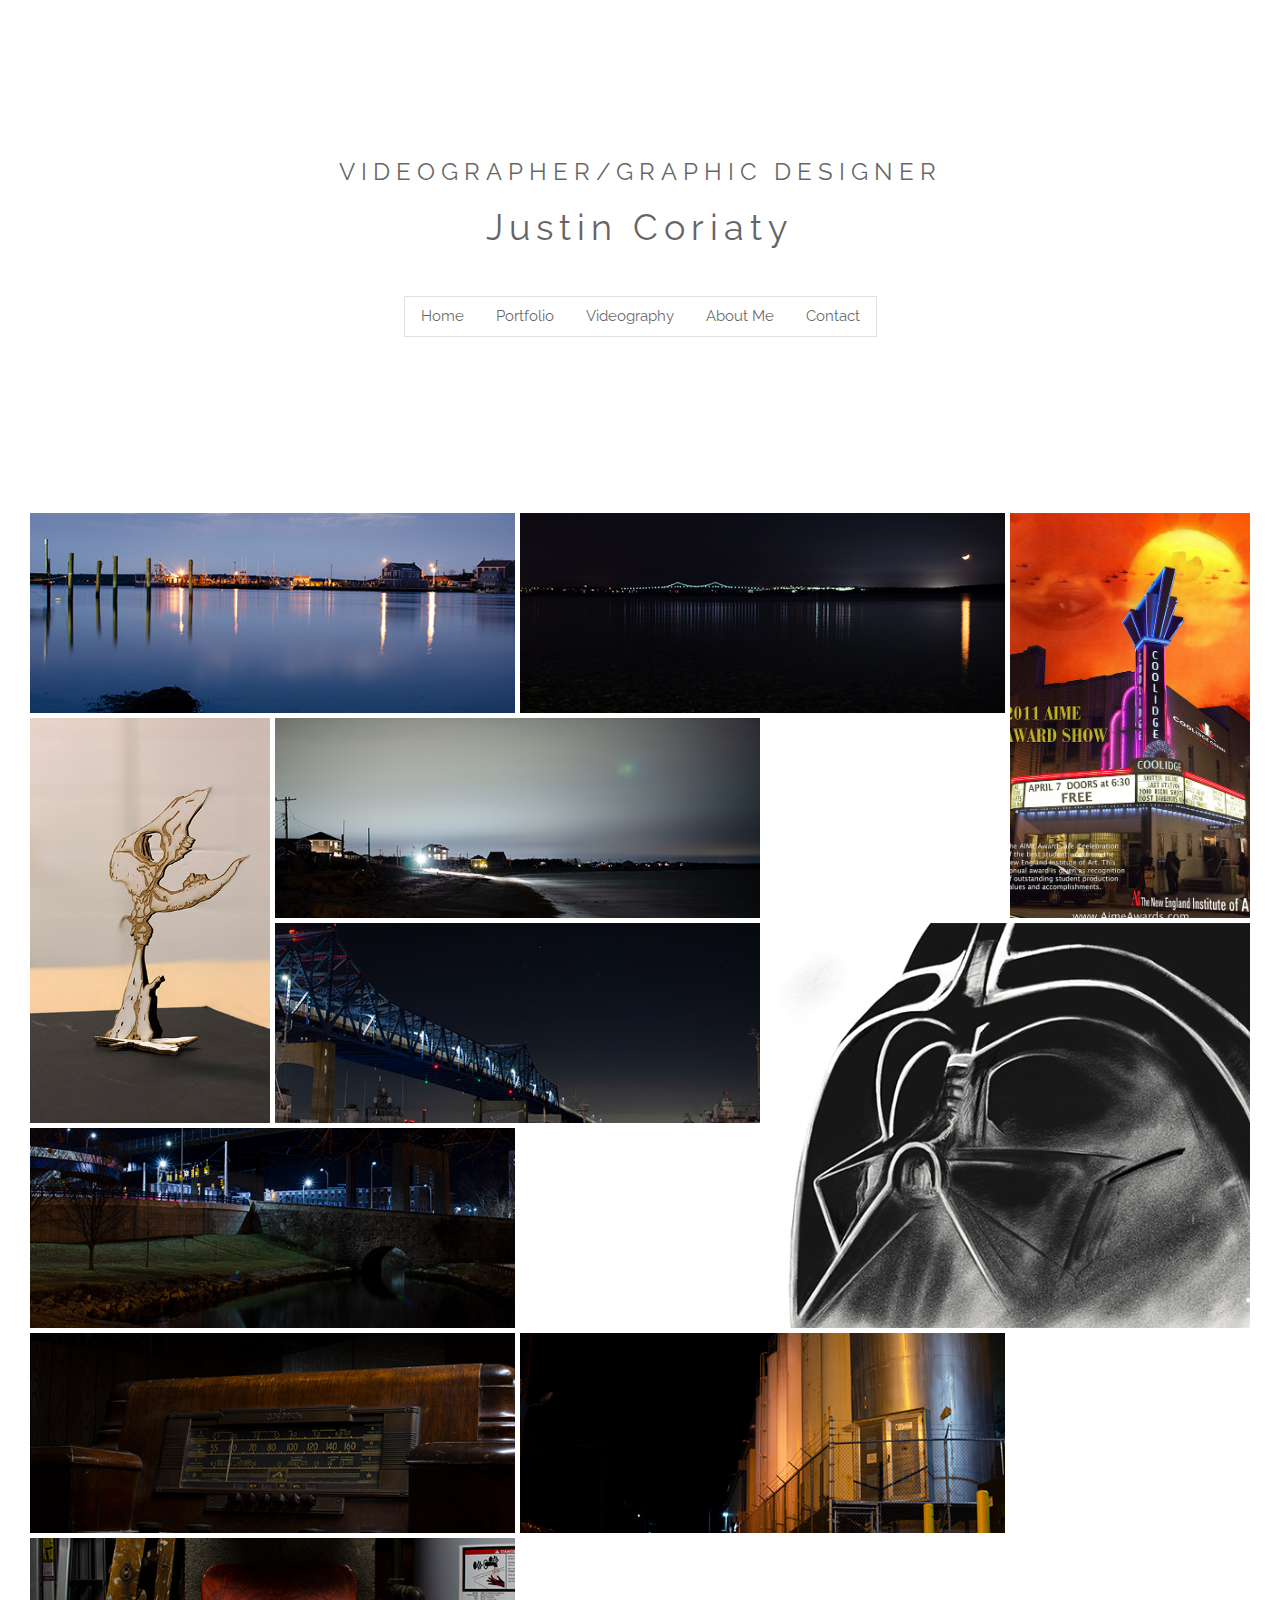
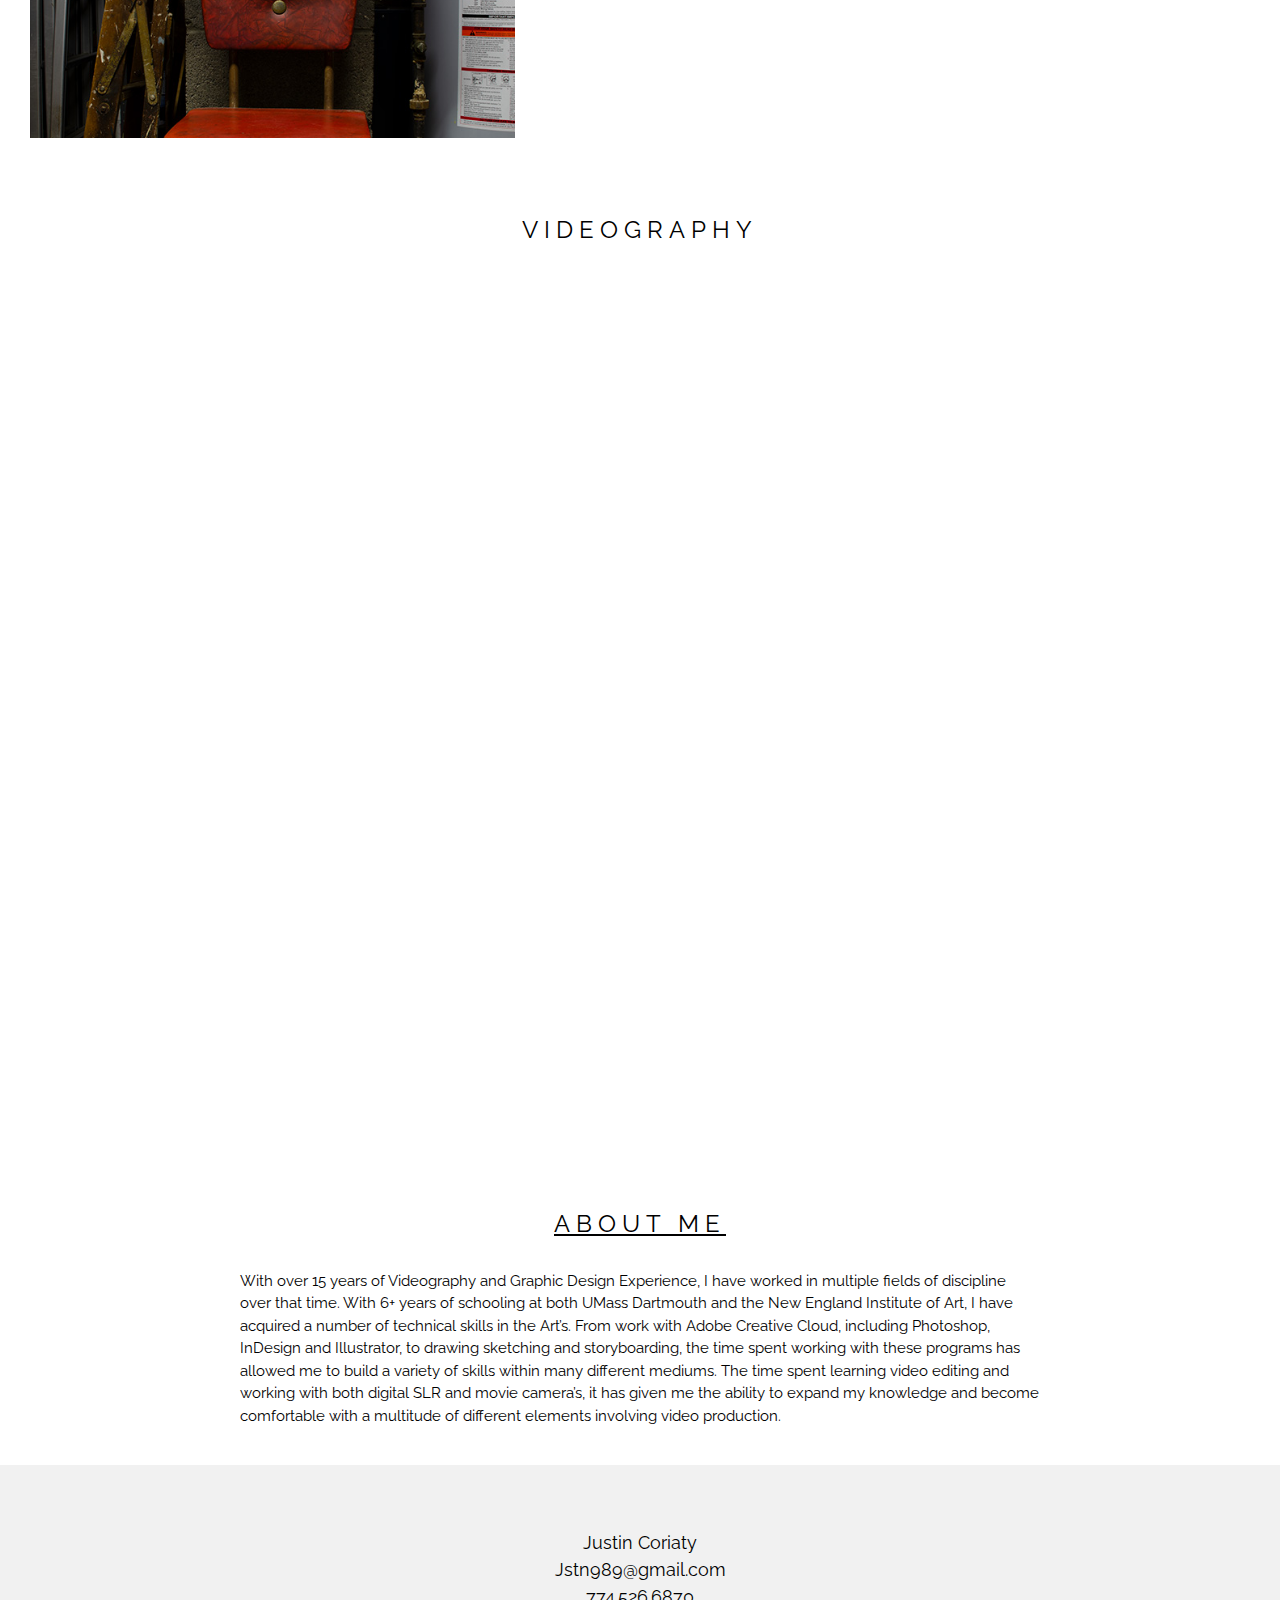
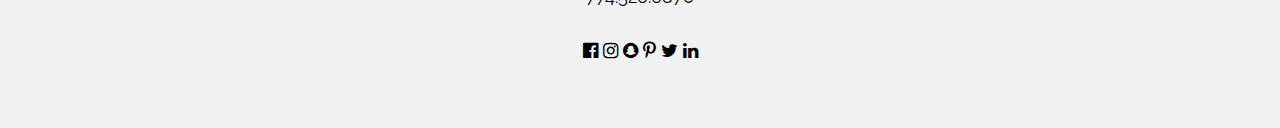
<file: index.html>
<!-- <!DOCTYPE html>
<html>
<head>
    <meta charset="utf-8" />
    <meta http-equiv="X-UA-Compatible" content="IE=edge">
    <title>Coriaty Portfolio</title> -->
    <!-- <meta name="viewport" content="width=device-width, initial-scale=1">
    <link rel="stylesheet" type="text/css" media="screen" href="main.css" /> -->
    <!-- <link href="https://fonts.googleapis.com/css?family=Montserrat:italic,100,800" rel="stylesheet">
    <script src="http://code.jquery.com/jquery-latest.min.js" type="text/javascript"></script>
    <link rel="stylesheet" href="https://cdn.jsdelivr.net/npm/animate.css@3.5.2/animate.min.css">
    <script src="main.js"></script>
     -->
</head>
<body>
   
    <!DOCTYPE html>
  <html>
  <title>Coriaty Portfolio</title>
  <meta charset="UTF-8">
  <meta name="viewport" content="width=device-width, initial-scale=1">
  <link rel="stylesheet" type="text/css" media="screen" href="main.css" />
  <link rel="stylesheet" href="https://www.w3schools.com/w3css/4/w3.css">
  <link rel="stylesheet" href="https://fonts.googleapis.com/css?family=Raleway">
  <link rel="stylesheet" href="https://cdnjs.cloudflare.com/ajax/libs/font-awesome/4.7.0/css/font-awesome.min.css">
    <style>
      body,h1 {font-family: "Raleway", Arial, sans-serif}
      h1 {letter-spacing: 6px}
      .w3-row-padding img {margin-bottom: 12px}
    </style>
<body>

<!-- !PAGE CONTENT! -->
<div class="w3-content" style="max-width:1500px">
  </div>

<!-- Header -->
<header class="w3-panel w3-center w3-opacity" style="padding:128px 16px">
  <h1 class="w3-xlarge">VIDEOGRAPHER/GRAPHIC DESIGNER</h1>
  <h1 class="name">Justin Coriaty</h1>
  <a id="home"></a>



  
  <!-- nav bar -->
  <div class="w3-padding-32">
    <div class="w3-bar w3-border">
      <a class="w3-bar-item w3-button" href="#home">Home</a>
      <a class="w3-bar-item w3-button" href="#portfolio">Portfolio</a>
      <a class="w3-bar-item w3-button" href="#video">Videography</a>
      <a class="w3-bar-item w3-button" href="#about">About Me</a>
      <a class="w3-bar-item w3-button" href="#contact">Contact</a>
    </div>
  </div>
</header>


<a id="portfolio"></a>

<!-- Photo Grid -->
<div class="container">
  <div class="horizontal"><img src="/assets/EddySmall.jpg"/></div>
  <div class="horizontal"><img src="/assets/moon.jpg"/></div>
  <div class="vertical"><img src="/assets/aimePosterSmall.jpg"/></div>
  <div class="vertical"><img src="/assets/laserCutSkull.jpg"/></div>
  <div class="horizontal"><img src="/assets/BeachSmall2.jpg"/></div>
  <div class="horizontal"><img src="/assets/BridgeSmall.jpg"/></div>
  <div class="big"><img src="/assets/drawingVaderSmall.jpg"/></div>
  <div class="horizontal"><img src="/assets/streetSmall.jpg"/></div>
  <div class="horizontal"><img src="/assets/radio.jpg"/></div>
  <div class="horizontal"><img src="/assets/tanksNight.jpg"/></div>
  <div class="horizontal"><img src="/assets/chair.jpg"/></div>
</div>

<a id="video"></a>
<h1 class="w3-xlarge" id="videography">VIDEOGRAPHY</h1>

<!-- Video Section -->

<div style="max-width: 720px; max-height: 720px; margin: 0 auto;">
  <div style="padding-bottom: 56.25%; position: relative; height: 0;">
    <iframe src="https://www.youtube.com/embed/nwS7u4KTzFI?rel=0" frameborder="0" allowfullscreen="" style="position:absolute; top:0; left:0; width:100%; height:100%;" class="embed-content ui-droppable"></iframe>
  </div>
</div>

<br/>

<!-- "How To" with Theodore Casey and Justin Coriaty - NEIA -->
<div style="max-width: 720px; max-height: 720px; margin: 0 auto;">
    <div style="padding-bottom: 56.25%; position: relative; height: 0;">
      <iframe src="https://www.youtube.com/embed/LtOmaxM1fp0?rel=0" frameborder="0" allowfullscreen="" style="position:absolute; top:0; left:0; width:100%; height:100%;" class="embed-content ui-droppable"></iframe>
    </div>
  </div>



<br/>
<br/>
<br/>
<!-- About me section -->
<a href="/justinCoriatyResume2/index3.html"><h1 class="w3-xlarge" id="aboutme">ABOUT ME</h1></a>
<a id="about"></a>
<!-- <a href="/justinCoriatyResume2/index3.html">Resume</a> -->

  <div>
   <p class="max-width">With over 15 years of Videography and Graphic Design Experience, I have worked in multiple fields of discipline over that time. With 6+ years of schooling at both UMass Dartmouth and the New England Institute of Art, I have acquired a number of technical skills in the Art’s. From work with Adobe Creative Cloud, including Photoshop, InDesign and Illustrator, to drawing sketching and storyboarding, the time spent working with these programs has allowed me to build a variety of skills within many different mediums. The time spent learning video editing and working with both digital SLR and movie camera’s, it has given me the ability to expand my knowledge and become comfortable with a multitude of different elements involving video production.</p>
  </div>
<!-- Contact section -->
<br>
<a id="contact"></a>

<!-- End Page Content -->
</div>

<!-- Footer -->
    <footer class="w3-container w3-padding-64 w3-light-grey w3-center w3-large"> 
      <div>
        Justin Coriaty<br/>
        Jstn989@gmail.com<br/>
        774.526.6870<br/>
        <br/>
      </div>
  <i class="fa fa-facebook-official w3-hover-opacity"></i>
  <i class="fa fa-instagram w3-hover-opacity"></i>
  <i class="fa fa-snapchat w3-hover-opacity"></i>
  <i class="fa fa-pinterest-p w3-hover-opacity"></i>
  <i class="fa fa-twitter w3-hover-opacity"></i>
  <i class="fa fa-linkedin w3-hover-opacity"></i>
  <!-- Build based off of w3schools photographer template -->
  <!-- <p>Powered by <a href="https://www.w3schools.com/w3css/default.asp" target="_blank" class="w3-hover-text-green">w3.css</a></p> -->
    </footer>

  </body>
</html>
</file>
<file: main.css>
body,h1 {
    font-family: "Raleway", Arial, sans-serif;
}

.container {
    display: grid;
    grid-gap: 5px;
    grid-template-columns: repeat(auto-fit, minmax(200px, 1fr));
    grid-auto-rows: 200px;
    grid-auto-flow: dense;
    padding-left: 30px;
    padding-right: 30px;
    padding-bottom: 5%;

}

.container > div {
    display: flex;
    justify-content: center;
    align-items: center;
    font-size: 2em;
    color: #ffeead;
}

.container > div > img {
    width: 100%;
    height: 100%;
    object-fit: cover;
}

.horizontal {
    grid-column: span 2;
}

.vertical {
    grid-row: span 2;
}

.big {
    grid-column: span 2;
    grid-row: span 2;
}

h1{
    letter-spacing: 6px;
    font-family: "Raleway";
}

.w3-row-padding img {
    margin-bottom: 12px;
};

img{
    filter: grayscale(1);

}

img:hover{
    filter: grayscale(0);
}

.contactInfo{
    font-family: Raleway;
}

#about{
    font-family: Raleway;
}

.max-width{
    max-width: 800;
    margin-left: auto;
    margin-right: auto;
}

#videography{
    text-align: center;
    padding-bottom: 3%;

}

#aboutme{
    text-align: center;
    padding-bottom: 1%;

}
</file>
